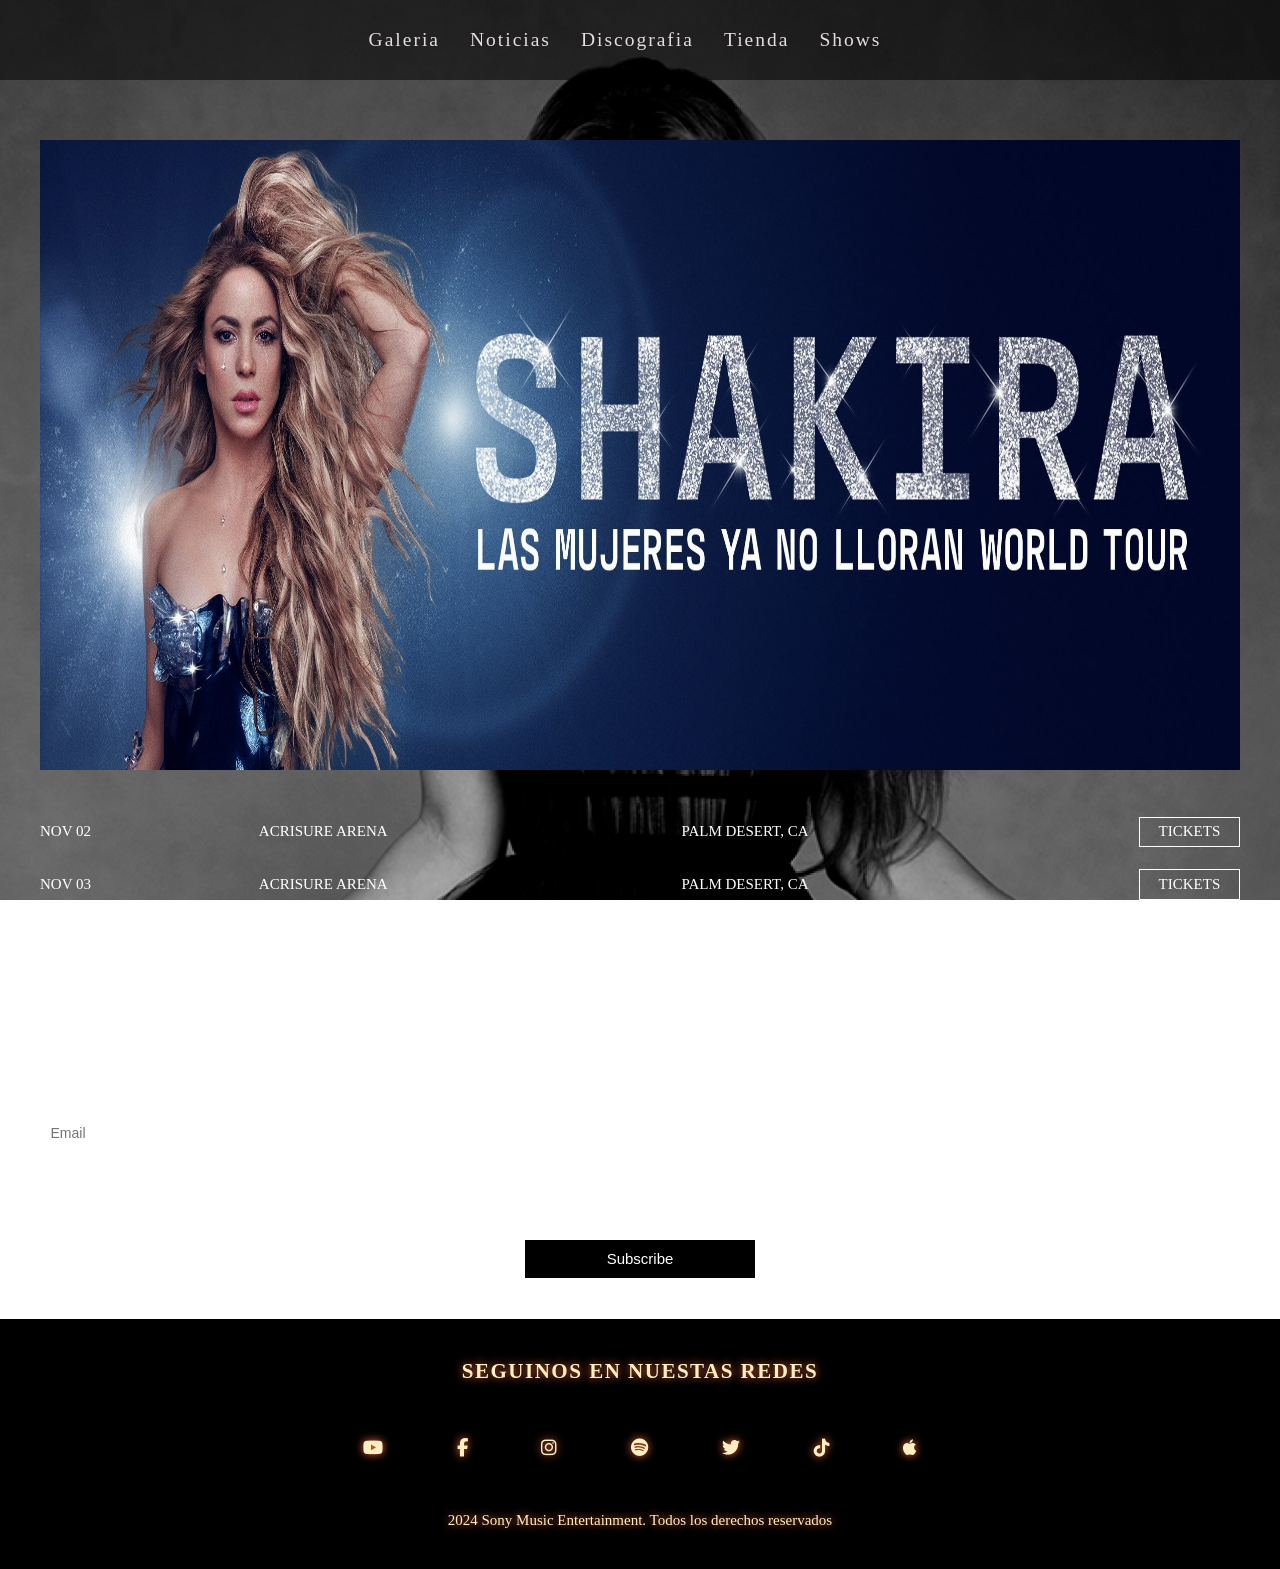
<file: index.html>
<!DOCTYPE html>
<html lang="en">
<head>
    <meta charset="UTF-8">
    <meta name="viewport" content="width=device-width, initial-scale=1.0">
    <title>Shakira Tour</title>
    <link rel="stylesheet" href="style.css">
    <link rel="stylesheet" href="https://cdnjs.cloudflare.com/ajax/libs/font-awesome/6.2.1/css/all.min.css">
</head>
<body>
   <header>
      <nav class="header_nav">
         <ul class="header_list_container">
            <li class="header_list">
               <a class="header_link" href="">Galeria</a>
            </li>
            <li class="header_list">
               <a class="header_link" href="">Noticias</a>
            </li>
            <li class="header_list">
               <a class="header_link" href="">Discografia</a>
            </li>
            <li class="header_list">
               <a class="header_link" href="">Tienda</a>
            </li>
            <li class="header_list">
               <a class="header_link" href="">Shows</a>
            </li>
         </ul>
      </nav>
   </header>
    <!-- <h1> Proximos Shows </h1> --> 
   <main>

      <section class="tour">

         <div class="tour-container">

            <!-- Imgen del tour-->
            <div class="img-container">
             <a href=""><img class="tam-img" src="./img/hero-world-tour.jpg" alt="2024"></a>
            </div>
         
            <!-- venta de ticktes -->
            <div class="tour-dates">

               <div class="event-group">
                 <div class="event-date">NOV 02</div>
                 <div class="event-venue">ACRISURE ARENA</div>
                 <div class="event-location">PALM DESERT, CA</div>
                 <div class="event-link"><a href="" target="_blank" class="link btn">TICKETS</a></div>
               </div>
               <div class="event-group">
                 <div class="event-date">NOV 03</div>
                 <div class="event-venue">ACRISURE ARENA</div>
                 <div class="event-location">PALM DESERT, CA</div>
                 <div class="event-link"><a href="" target="_blank" class="link btn">TICKETS</a></div>
               </div>
               <div class="event-group">
                 <div class="event-date">NOV 07</div>
                 <div class="event-venue">FOOTPRINTER CENTER</div>
                 <div class="event-location">PHOENIX, AZ</div>
                 <div class="event-link"><a href="" target="_blank" class="link btn">TICKETS</a></div>
               </div>
               <div class="event-group">
                 <div class="event-date">NOV 09</div>
                 <div class="event-venue">KIA FORUM</div>
                 <div class="event-location">INGLEWOOD, CA</div>
                 <div class="event-link"><a href="" target="_blank" class="link btn">TICKETS</a></div>
               </div>
               <div class="event-group">
                 <div class="event-date">NOV 16</div>
                 <div class="event-venue">FROST BANK CENTER</div>
                 <div class="event-location">SAN ANTONIO, TX</div>
                 <div class="event-link"><a href="" target="_blank" class="link btn">TICKETS</a></div>
               </div>

            </div>

         </div>

      </section>

      <!-- seccion de formulario -->
      <section class="formulario">
         <div class="form-container">
            <h2>Join the Wolfpack</h2>
            <form action="" method="post">
               <div class="inputs-wrap">
                  <input type="email" placeholder="Email" autocomplete="off">
                  <div class="select-group">
                     <div class="form-group">
                        <select>
                           <option value="">Language</option>
                           <option value="">Spanish</option>
                           <option value="">English</option>
                        </select>
                     </div>
                     <div class="form-group">
                        <select>
                            <option value="">Country</option>
                            <option value="">Argentina</option>
                            <option value="">Brasil</option>
                            <option value="">Bolivia</option>
                            <option value="">Chile</option>
                            <option value="">Colombia</option>
                            <option value="">Ecuador</option>
                        </select>
                     </div>
                  </div>
                  <button type="submit" class="btn">Subscribe</button>
               </div>
            </form>

         </div>
      </section>
   </main>

   <footer class="footer-container">
        <h3>SEGUINOS EN NUESTAS REDES</h3>
		  <div class="footer-icons">
		 	  <a href="https://www.youtube.com/channel/UCYLNGLIzMhRTi6ZOLjAPSmw" target="_blank"><i class="fab fa-youtube"></i></a>
			  <a href="https://www.facebook.com/shakira/?locale=es_LA" target="_blank"><i class="fab fa-facebook-f"></i></a>
			  <a href="https://www.instagram.com/shakira/" target="_blank"><i class="fab fa-instagram"></i></a>
			  <a href="https://open.spotify.com/intl-es/artist/0EmeFodog0BfCgMzAIvKQp" target="_blank"><i class="fab fa-spotify"></i></a>
			  <a href="https://twitter.com/shakira?ref_src=twsrc%5Egoogle%7Ctwcamp%5Eserp%7Ctwgr%5Eauthor" target="_blank"><i class="fab fa-twitter"></i></a>
			  <a href="https://www.tiktok.com/@shakira?lang=es" target="_blank"><i class="fab fa-tiktok"></i></a>
			  <a href="https://music.apple.com/us/artist/shakira/889327" target="_blank"><i class="fab fa-apple"></i></a>
			  <p class="footer-rights">2024 Sony Music Entertainment. Todos los derechos reservados</p>
        </div>
   </footer>

</body>
</html>
</file>
<file: style.css>
body {
  background-image: url('./img/ShakiraFondo.png');
  background-position: center;
  background-repeat: no-repeat;
  background-size: cover;
  background-attachment: fixed;
  color: #fff;
}

* {
  margin: 0;
  padding: 0;
  box-sizing: border-box;
  font-size: 15px;
}

p {
  font-size: 15px;
  height: fit-content;
}

.footer-rights {
  margin: 20px;
}

h3 {
  font-size: 1.4rem;
  letter-spacing: 1.5px;
  margin: 20px 0 20px 0;
}

i {
  color: #ffefc1;
  font-size: 18px;
  text-align: center;
  margin: 20px;
  border-radius: 10%;
  padding: 15px;
}

.tam-img {
  width: 100%;
  height: 70dvh;
  margin: 20px 0;
}

.tour-container {
  margin: 40px;
}


.fa-youtube:hover {
  background-color: red;
  color: white;
  box-shadow: 0 0px 40px red;
}

.fa-facebook-f:hover {
  background-color:#1877f2;
  color: white;
  box-shadow: 0 0px 40px #1877f2;
}

.fa-instagram:hover {
  background-color:#D43089;
  color: white;
  box-shadow: 0 0px 40px #D43089;
}

.fa-spotify:hover {
  background-color: #1DB954;
  color: white;
  box-shadow: 0 0px 40px #1DB954;
}

.fa-twitter:hover {
  background-color:#1DA1F2 ;
  color: white;
  box-shadow: 0 0px 40px #1DA1F2;
}

.fa-tiktok:hover {
  background-color:#25F4EE ;
  color: white;
  box-shadow: 0 0px 40px #25F4EE;
}

.fa-apple:hover {
  background-color:#fc3c44 ;
  color: white;
  box-shadow: 0 0px 40px #fc3c44;
}

.header_list_container {
  background-color: #0008;
  width: 100dvw;
  height: 80px;
  display: flex;
  justify-content: center;
  align-items: center;
}

.header_list {
  display: inline;
  margin-right: 30px;
}

.header_link {
  text-decoration: none;
  color: #e7dddd;
  font-size: 1.3rem;
  letter-spacing: 2px;
}

.event-group{
  display: flex; 
  gap: 1rem;
  margin: 1.5rem 0;
}

a.btn {
  background-color: transparent;
  border: 1px solid #fff;
  padding: .375rem 1.25rem;
  text-decoration: none;
  color: inherit;
}

.event-date {
  align-items: center;
  display: flex;
  flex: 0.6;
}

.event-venue {
  align-items: center;
  display: flex;
  flex: 1.2;
}

.event-location {
  align-items: center;
  display: flex;
  flex: 1;
}

.event-link {
  align-items: center;
  display: flex;
  flex: 0.6;
  justify-content: flex-end;
}

.form-container {
  text-align: center;
  margin: 40px;
}

.inputs-wrap {
   align-items: center;
   display: flex;
   flex-direction: column;
   justify-content: center;
}

input {
  background-color: hsla(0, 0%, 98%, 0.11);
  border: 1px solid #fff;
  color: #fff;
  font-family: antarctican-mono,sans-serif;
  font-size: .9375rem;
  margin-bottom: 1.625rem;
  padding: .625rem;
  width: 100%;
}

.select-group {
   display: flex;
   gap: 1.5rem;
   width: 100%;
}

.form-group {
  flex: 1;
  width: 100%;
}

select {
  background-color: hsla(0, 0%, 98%, 0.11);
  border: 1px solid #fff;
  color: #fff;
  font-size: .9375rem;
  margin-bottom: 1.625rem;
  padding: .625rem;
  width: 100%;
}

.btn {
  background-color: #000;
  border: 1px solid #fff;
  color: #fff;
  padding: .6875rem 5.4375rem;
}

footer {
  color: #ffefc1;
  text-shadow: 0px 0px 9px #f66b40;
  background-color: #000;
  text-align: center;
  padding: 15px;
  width: 100%;
}

.footer-container {
  width: 100%;
  height: 250px;
  display: flex;
  flex-direction: column;
  justify-content: center;
}

.footer-icons {
  height: fit-content;
}

.footer-rights {
  margin: 20px;
}
</file>
